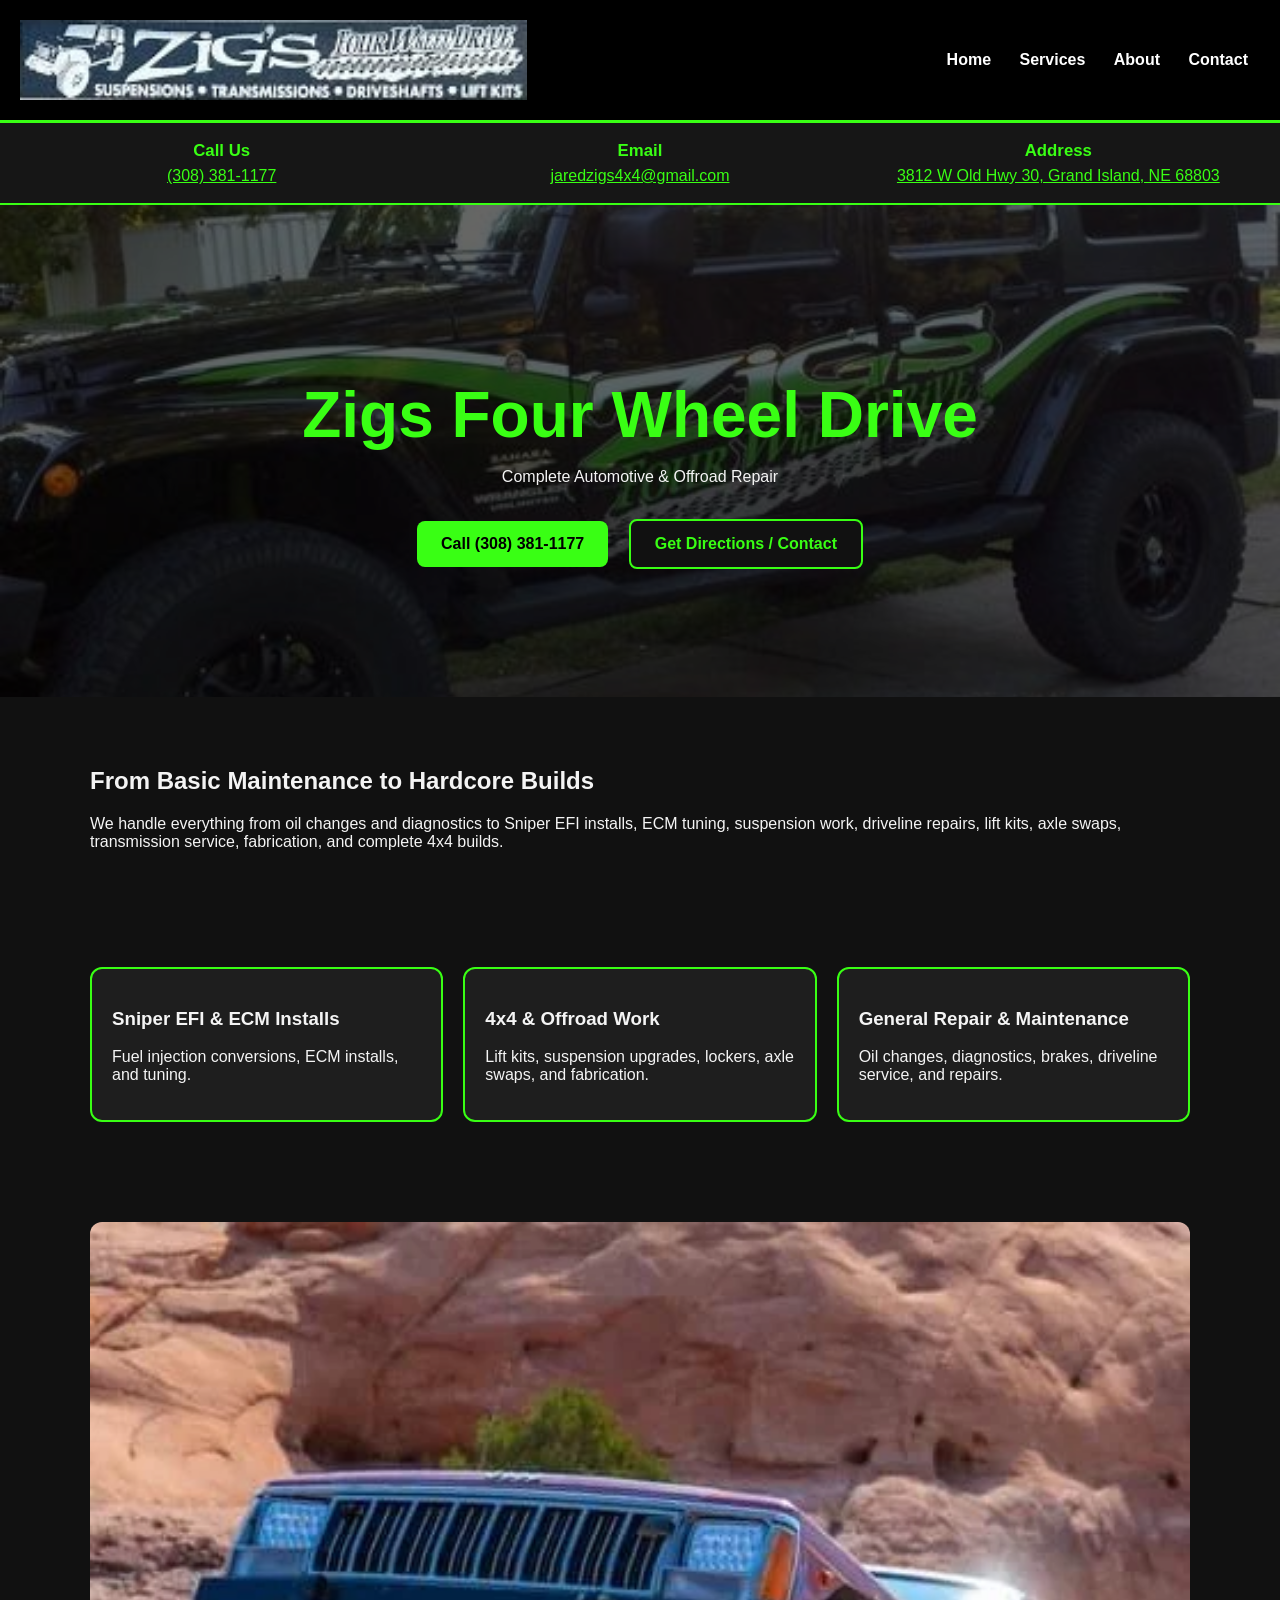
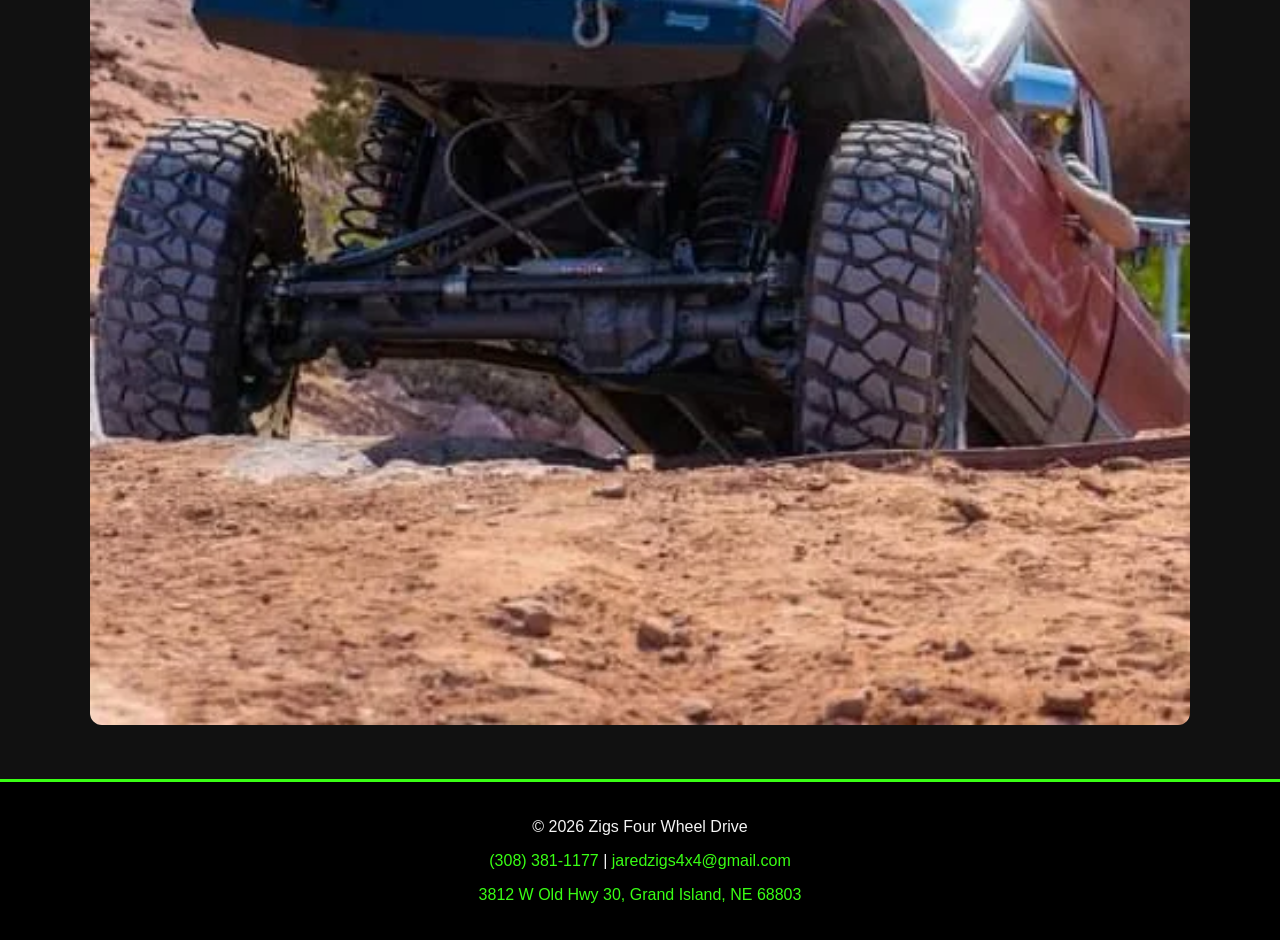
<file: index.html>
<!DOCTYPE html>
<html lang="en">
<head>
<meta charset="UTF-8">
<meta name="viewport" content="width=device-width, initial-scale=1.0">
<title>Zigs Four Wheel Drive</title>
<link rel="stylesheet" href="styles.css">
</head>
<body>

<header>
  <img src="assets/logo.png" alt="Zigs Four Wheel Drive Logo">
  <nav>
    <a href="index.html">Home</a>
    <a href="services.html">Services</a>
    <a href="about.html">About</a>
    <a href="contact.html">Contact</a>
  </nav>
</header>

<section class="contact-strip">
  <div class="contact-item">
    <strong>Call Us</strong>
    <a href="tel:13083811177">(308) 381-1177</a>
  </div>
  <div class="contact-item">
    <strong>Email</strong>
    <a href="mailto:jaredzigs4x4@gmail.com">jaredzigs4x4@gmail.com</a>
  </div>
  <div class="contact-item">
    <strong>Address</strong>
    <a href="https://www.google.com/maps/search/?api=1&query=3812%20W%20Old%20Hwy%2030%20Grand%20Island%20NE%2068803" target="_blank" rel="noopener">3812 W Old Hwy 30, Grand Island, NE 68803</a>
  </div>
</section>


<section class="hero">
  <h1>Zigs Four Wheel Drive</h1>
  <p>Complete Automotive & Offroad Repair</p>
  <div class="hero-buttons">
    <a class="btn" href="tel:13083811177">Call (308) 381-1177</a>
    <a class="btn btn-secondary" href="contact.html">Get Directions / Contact</a>
  </div>
</section>

<section class="section">
  <h2>From Basic Maintenance to Hardcore Builds</h2>
  <p>
    We handle everything from oil changes and diagnostics to Sniper EFI installs,
    ECM tuning, suspension work, driveline repairs, lift kits, axle swaps,
    transmission service, fabrication, and complete 4x4 builds.
  </p>
</section>

<section class="section services">
  <div class="card">
    <h3>Sniper EFI & ECM Installs</h3>
    <p>Fuel injection conversions, ECM installs, and tuning.</p>
  </div>

  <div class="card">
    <h3>4x4 & Offroad Work</h3>
    <p>Lift kits, suspension upgrades, lockers, axle swaps, and fabrication.</p>
  </div>

  <div class="card">
    <h3>General Repair & Maintenance</h3>
    <p>Oil changes, diagnostics, brakes, driveline service, and repairs.</p>
  </div>
</section>

<section class="section gallery">
  <img src="assets/jeep.webp" alt="Jeep">
</section>

<footer>
  <p>© 2026 Zigs Four Wheel Drive</p>
<p><a href="tel:13083811177">(308) 381-1177</a> | <a href="mailto:jaredzigs4x4@gmail.com">jaredzigs4x4@gmail.com</a></p>
<p><a href="https://www.google.com/maps/search/?api=1&query=3812%20W%20Old%20Hwy%2030%20Grand%20Island%20NE%2068803" target="_blank" rel="noopener">3812 W Old Hwy 30, Grand Island, NE 68803</a></p>
</footer>

</body>
</html>
</file>
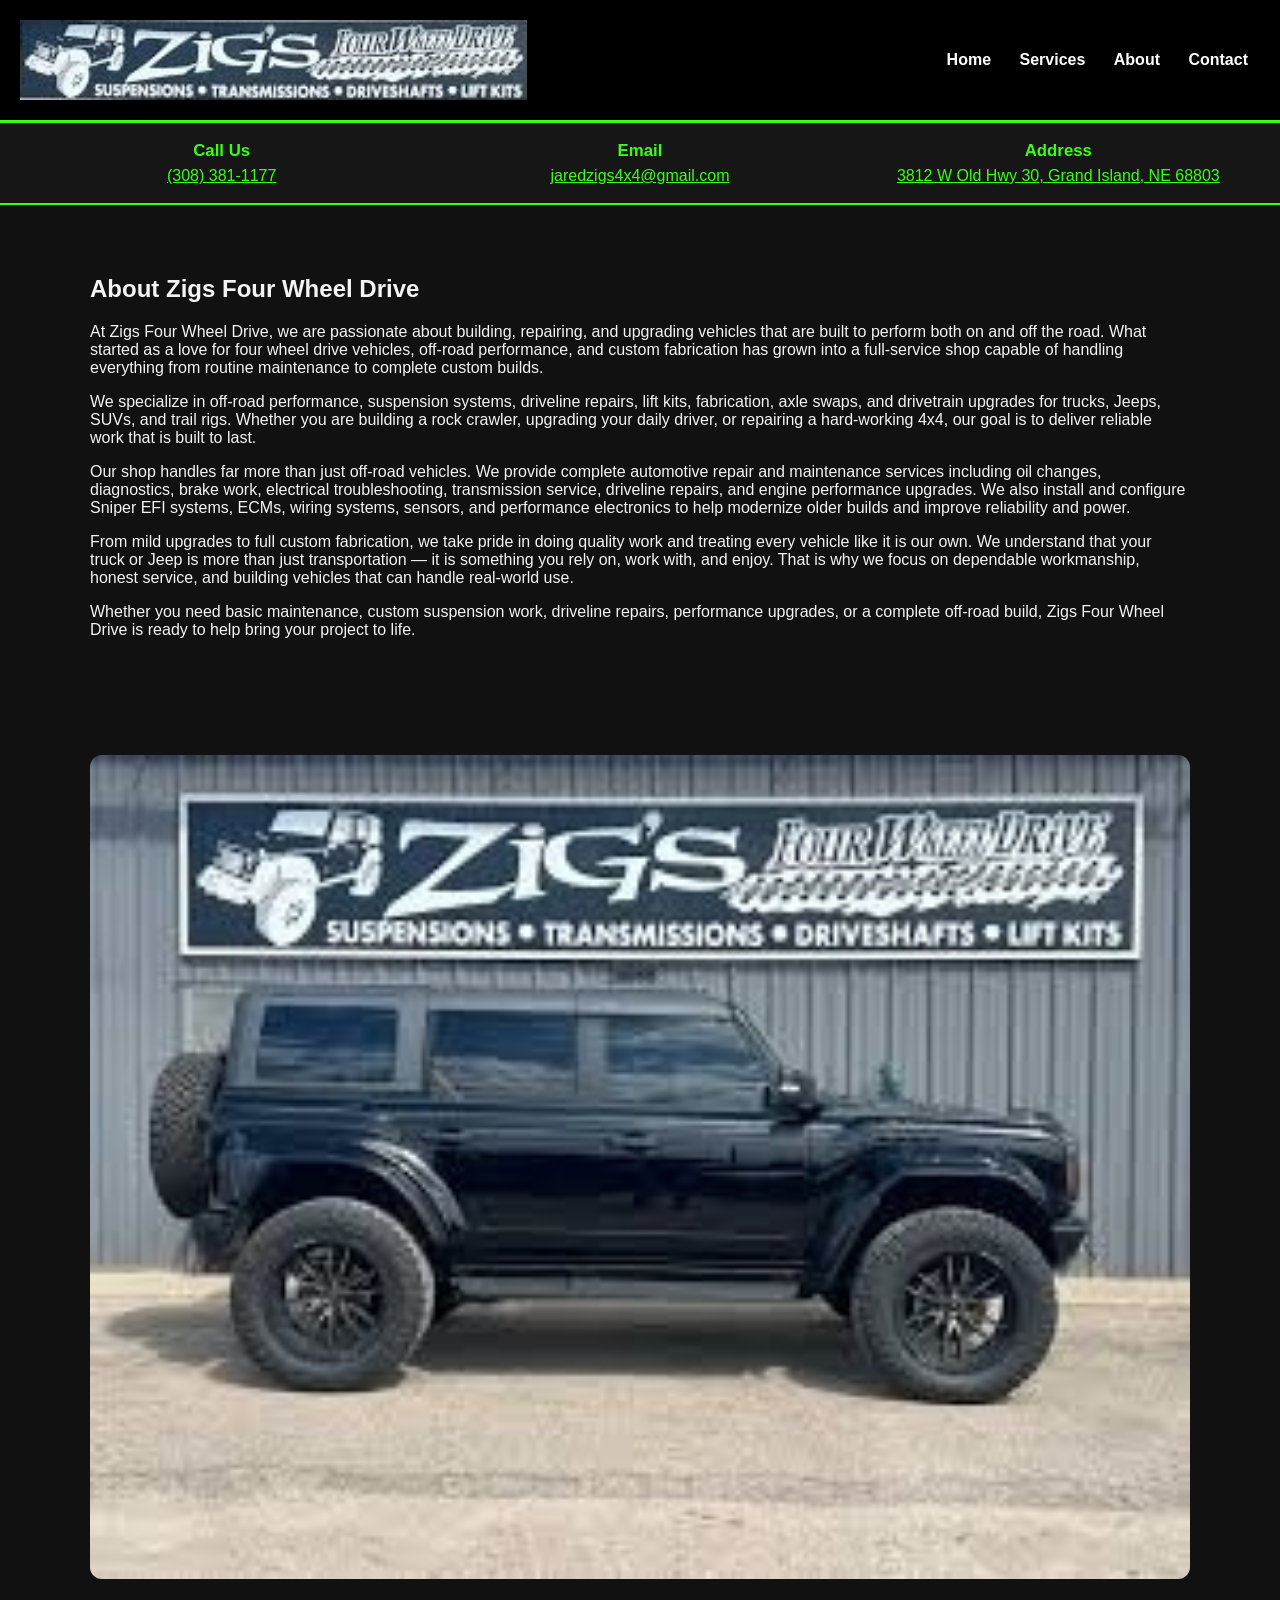
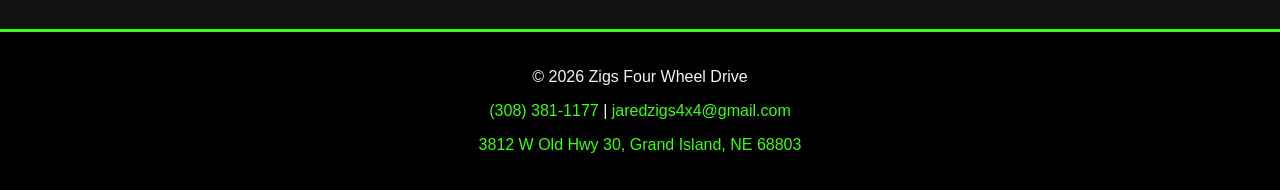
<file: about.html>
<html>
<head>
<link rel="stylesheet" href="styles.css">
<title>About - Zigs Four Wheel Drive</title>
</head>
<body>

<header>
<img src="assets/logo.png" alt="Zigs Four Wheel Drive Logo">
<nav>
<a href="index.html">Home</a>
<a href="services.html">Services</a>
<a href="about.html">About</a>
<a href="contact.html">Contact</a>
</nav>
</header>

<section class="contact-strip">
  <div class="contact-item">
    <strong>Call Us</strong>
    <a href="tel:13083811177">(308) 381-1177</a>
  </div>
  <div class="contact-item">
    <strong>Email</strong>
    <a href="mailto:jaredzigs4x4@gmail.com">jaredzigs4x4@gmail.com</a>
  </div>
  <div class="contact-item">
    <strong>Address</strong>
    <a href="https://www.google.com/maps/search/?api=1&query=3812%20W%20Old%20Hwy%2030%20Grand%20Island%20NE%2068803" target="_blank" rel="noopener">3812 W Old Hwy 30, Grand Island, NE 68803</a>
  </div>
</section>


<section class="section">
<h1>About Zigs Four Wheel Drive</h1>

<p>
At Zigs Four Wheel Drive, we are passionate about building, repairing, and upgrading vehicles that are built to perform both on and off the road. 
What started as a love for four wheel drive vehicles, off-road performance, and custom fabrication has grown into a full-service shop capable of handling everything from routine maintenance to complete custom builds.
</p>

<p>
We specialize in off-road performance, suspension systems, driveline repairs, lift kits, fabrication, axle swaps, and drivetrain upgrades for trucks, Jeeps, SUVs, and trail rigs. Whether you are building a rock crawler, upgrading your daily driver, or repairing a hard-working 4x4, our goal is to deliver reliable work that is built to last.
</p>

<p>
Our shop handles far more than just off-road vehicles. We provide complete automotive repair and maintenance services including oil changes, diagnostics, brake work, electrical troubleshooting, transmission service, driveline repairs, and engine performance upgrades. We also install and configure Sniper EFI systems, ECMs, wiring systems, sensors, and performance electronics to help modernize older builds and improve reliability and power.
</p>

<p>
From mild upgrades to full custom fabrication, we take pride in doing quality work and treating every vehicle like it is our own. We understand that your truck or Jeep is more than just transportation — it is something you rely on, work with, and enjoy. That is why we focus on dependable workmanship, honest service, and building vehicles that can handle real-world use.
</p>

<p>
Whether you need basic maintenance, custom suspension work, driveline repairs, performance upgrades, or a complete off-road build, Zigs Four Wheel Drive is ready to help bring your project to life.
</p>

</section>

<section class="section gallery">
<img src="assets/shop.jpg" alt="Zigs Four Wheel Drive Shop">
</section>

<footer>
<p>© 2026 Zigs Four Wheel Drive</p>
<p><a href="tel:13083811177">(308) 381-1177</a> | <a href="mailto:jaredzigs4x4@gmail.com">jaredzigs4x4@gmail.com</a></p>
<p><a href="https://www.google.com/maps/search/?api=1&query=3812%20W%20Old%20Hwy%2030%20Grand%20Island%20NE%2068803" target="_blank" rel="noopener">3812 W Old Hwy 30, Grand Island, NE 68803</a></p>
</footer>

</body>
</html>
</file>
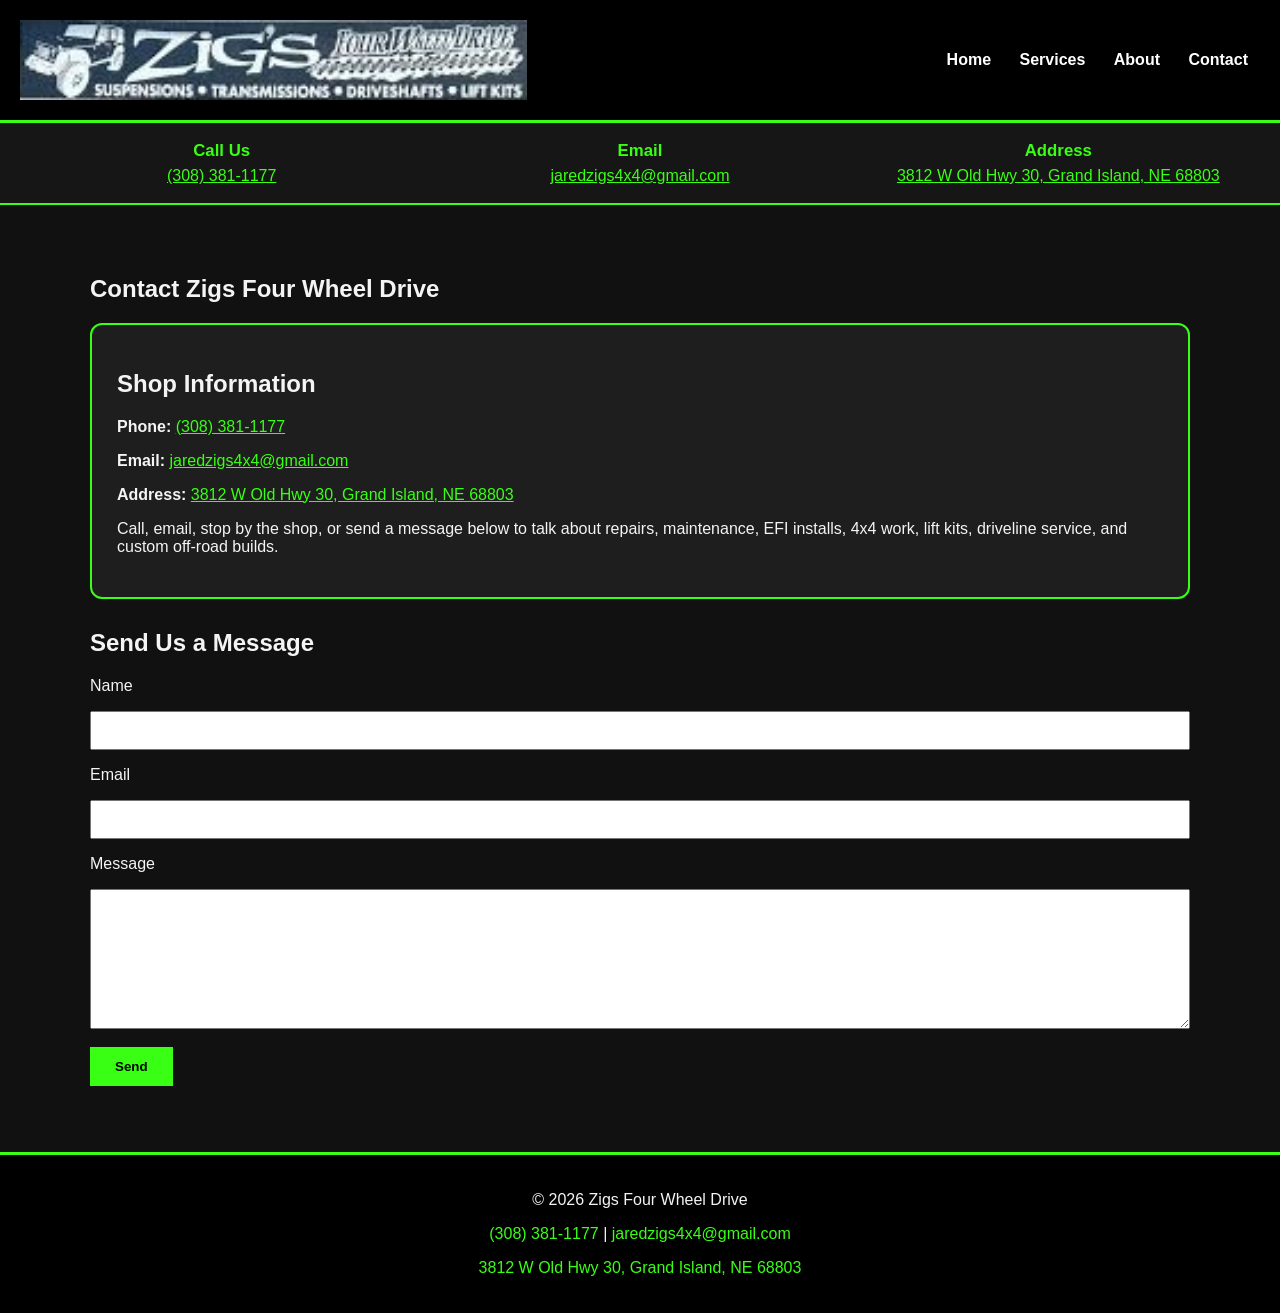
<file: contact.html>
<html>
<head>
<link rel="stylesheet" href="styles.css">
<title>Contact - Zigs Four Wheel Drive</title>
</head>
<body>
<header>
<img src="assets/logo.png" alt="Logo">
<nav>
<a href="index.html">Home</a>
<a href="services.html">Services</a>
<a href="about.html">About</a>
<a href="contact.html">Contact</a>
</nav>
</header>

<section class="contact-strip">
  <div class="contact-item">
    <strong>Call Us</strong>
    <a href="tel:13083811177">(308) 381-1177</a>
  </div>
  <div class="contact-item">
    <strong>Email</strong>
    <a href="mailto:jaredzigs4x4@gmail.com">jaredzigs4x4@gmail.com</a>
  </div>
  <div class="contact-item">
    <strong>Address</strong>
    <a href="https://www.google.com/maps/search/?api=1&query=3812%20W%20Old%20Hwy%2030%20Grand%20Island%20NE%2068803" target="_blank" rel="noopener">3812 W Old Hwy 30, Grand Island, NE 68803</a>
  </div>
</section>


<section class="section">
<h1>Contact Zigs Four Wheel Drive</h1>

<div class="contact-card">
  <h2>Shop Information</h2>
  <p><strong>Phone:</strong> <a href="tel:13083811177">(308) 381-1177</a></p>
  <p><strong>Email:</strong> <a href="mailto:jaredzigs4x4@gmail.com">jaredzigs4x4@gmail.com</a></p>
  <p><strong>Address:</strong> <a href="https://www.google.com/maps/search/?api=1&query=3812%20W%20Old%20Hwy%2030%20Grand%20Island%20NE%2068803" target="_blank" rel="noopener">3812 W Old Hwy 30, Grand Island, NE 68803</a></p>
  <p>Call, email, stop by the shop, or send a message below to talk about repairs, maintenance, EFI installs, 4x4 work, lift kits, driveline service, and custom off-road builds.</p>
</div>

<h2>Send Us a Message</h2>
<form action="https://formsubmit.co/jaredzigs4x4@gmail.com" method="POST">
<input type="hidden" name="_captcha" value="false">

<p>Name</p>
<input type="text" name="name" required style="width:100%;padding:10px;">

<p>Email</p>
<input type="email" name="email" required style="width:100%;padding:10px;">

<p>Message</p>
<textarea name="message" required style="width:100%;padding:10px;height:140px;"></textarea>

<br><br>
<button type="submit" style="padding:12px 25px;background:#39ff14;border:none;font-weight:bold;">Send</button>
</form>
</section>

<footer>
<p>© 2026 Zigs Four Wheel Drive</p>
<p><a href="tel:13083811177">(308) 381-1177</a> | <a href="mailto:jaredzigs4x4@gmail.com">jaredzigs4x4@gmail.com</a></p>
<p><a href="https://www.google.com/maps/search/?api=1&query=3812%20W%20Old%20Hwy%2030%20Grand%20Island%20NE%2068803" target="_blank" rel="noopener">3812 W Old Hwy 30, Grand Island, NE 68803</a></p>
</footer>
</body>
</html>
</file>
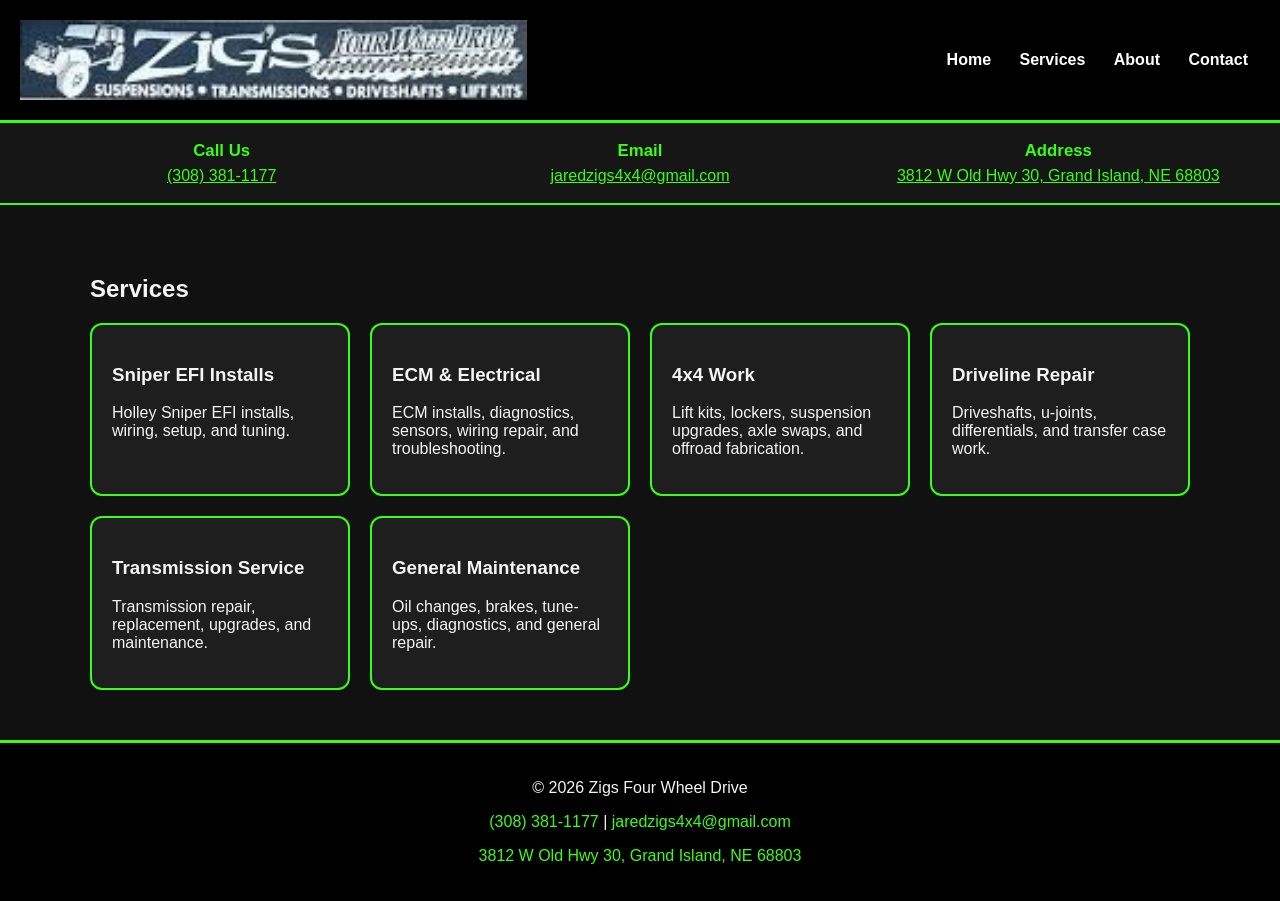
<file: services.html>
<html>
<head>
<link rel="stylesheet" href="styles.css">
<title>Services - Zigs Four Wheel Drive</title>
</head>
<body>
<header>
<img src="assets/logo.png" alt="Logo">
<nav>
<a href="index.html">Home</a>
<a href="services.html">Services</a>
<a href="about.html">About</a>
<a href="contact.html">Contact</a>
</nav>
</header>

<section class="contact-strip">
  <div class="contact-item">
    <strong>Call Us</strong>
    <a href="tel:13083811177">(308) 381-1177</a>
  </div>
  <div class="contact-item">
    <strong>Email</strong>
    <a href="mailto:jaredzigs4x4@gmail.com">jaredzigs4x4@gmail.com</a>
  </div>
  <div class="contact-item">
    <strong>Address</strong>
    <a href="https://www.google.com/maps/search/?api=1&query=3812%20W%20Old%20Hwy%2030%20Grand%20Island%20NE%2068803" target="_blank" rel="noopener">3812 W Old Hwy 30, Grand Island, NE 68803</a>
  </div>
</section>


<section class="section">
<h1>Services</h1>

<div class="services">

<div class="card">
<h3>Sniper EFI Installs</h3>
<p>Holley Sniper EFI installs, wiring, setup, and tuning.</p>
</div>

<div class="card">
<h3>ECM & Electrical</h3>
<p>ECM installs, diagnostics, sensors, wiring repair, and troubleshooting.</p>
</div>

<div class="card">
<h3>4x4 Work</h3>
<p>Lift kits, lockers, suspension upgrades, axle swaps, and offroad fabrication.</p>
</div>

<div class="card">
<h3>Driveline Repair</h3>
<p>Driveshafts, u-joints, differentials, and transfer case work.</p>
</div>

<div class="card">
<h3>Transmission Service</h3>
<p>Transmission repair, replacement, upgrades, and maintenance.</p>
</div>

<div class="card">
<h3>General Maintenance</h3>
<p>Oil changes, brakes, tune-ups, diagnostics, and general repair.</p>
</div>

</div>
</section>

<footer>
<p>© 2026 Zigs Four Wheel Drive</p>
<p><a href="tel:13083811177">(308) 381-1177</a> | <a href="mailto:jaredzigs4x4@gmail.com">jaredzigs4x4@gmail.com</a></p>
<p><a href="https://www.google.com/maps/search/?api=1&query=3812%20W%20Old%20Hwy%2030%20Grand%20Island%20NE%2068803" target="_blank" rel="noopener">3812 W Old Hwy 30, Grand Island, NE 68803</a></p>
</footer>
</body>
</html>
</file>
<file: styles.css>
body {
  margin: 0;
  font-family: Arial, sans-serif;
  background: #111;
  color: #f4f4f4;
}

header {
  background: #000;
  padding: 20px;
  display: flex;
  align-items: center;
  justify-content: space-between;
  flex-wrap: wrap;
  border-bottom: 3px solid #39ff14;
}

header img {
  height: 80px;
}

nav a {
  color: white;
  margin: 0 12px;
  text-decoration: none;
  font-weight: bold;
}

.hero {
  background: linear-gradient(rgba(0,0,0,.6), rgba(0,0,0,.6)), url('assets/crawler.jpg');
  background-size: cover;
  background-position: center;
  padding: 120px 20px;
  text-align: center;
}

.hero h1 {
  font-size: 4rem;
  margin-bottom: 10px;
  color: #39ff14;
}

.section {
  padding: 50px 20px;
  max-width: 1100px;
  margin: auto;
}

.services {
  display: grid;
  grid-template-columns: repeat(auto-fit, minmax(220px, 1fr));
  gap: 20px;
}

.card {
  background: #1e1e1e;
  padding: 20px;
  border-radius: 12px;
  border: 2px solid #39ff14;
}

.gallery img {
  width: 100%;
  border-radius: 12px;
}

footer {
  background: #000;
  text-align: center;
  padding: 20px;
  border-top: 3px solid #39ff14;
}


.contact-strip {
  background: #161616;
  border-bottom: 2px solid #39ff14;
  display: grid;
  grid-template-columns: repeat(auto-fit, minmax(230px, 1fr));
  gap: 15px;
  padding: 18px 20px;
  text-align: center;
}

.contact-item strong {
  display: block;
  color: #39ff14;
  margin-bottom: 6px;
  font-size: 1.05rem;
}

a {
  color: #39ff14;
}

.contact-card {
  background: #1e1e1e;
  border: 2px solid #39ff14;
  border-radius: 12px;
  padding: 25px;
  margin-bottom: 30px;
}

.hero-buttons {
  margin-top: 25px;
}

.btn {
  display: inline-block;
  padding: 14px 24px;
  margin: 8px;
  background: #39ff14;
  color: #000;
  text-decoration: none;
  font-weight: bold;
  border-radius: 8px;
}

.btn-secondary {
  background: #111;
  color: #39ff14;
  border: 2px solid #39ff14;
}

footer a {
  color: #39ff14;
  text-decoration: none;
}

@media (max-width: 700px) {
  .hero h1 {
    font-size: 2.5rem;
  }

  header {
    justify-content: center;
    text-align: center;
  }

  nav {
    margin-top: 15px;
  }
}
</file>
